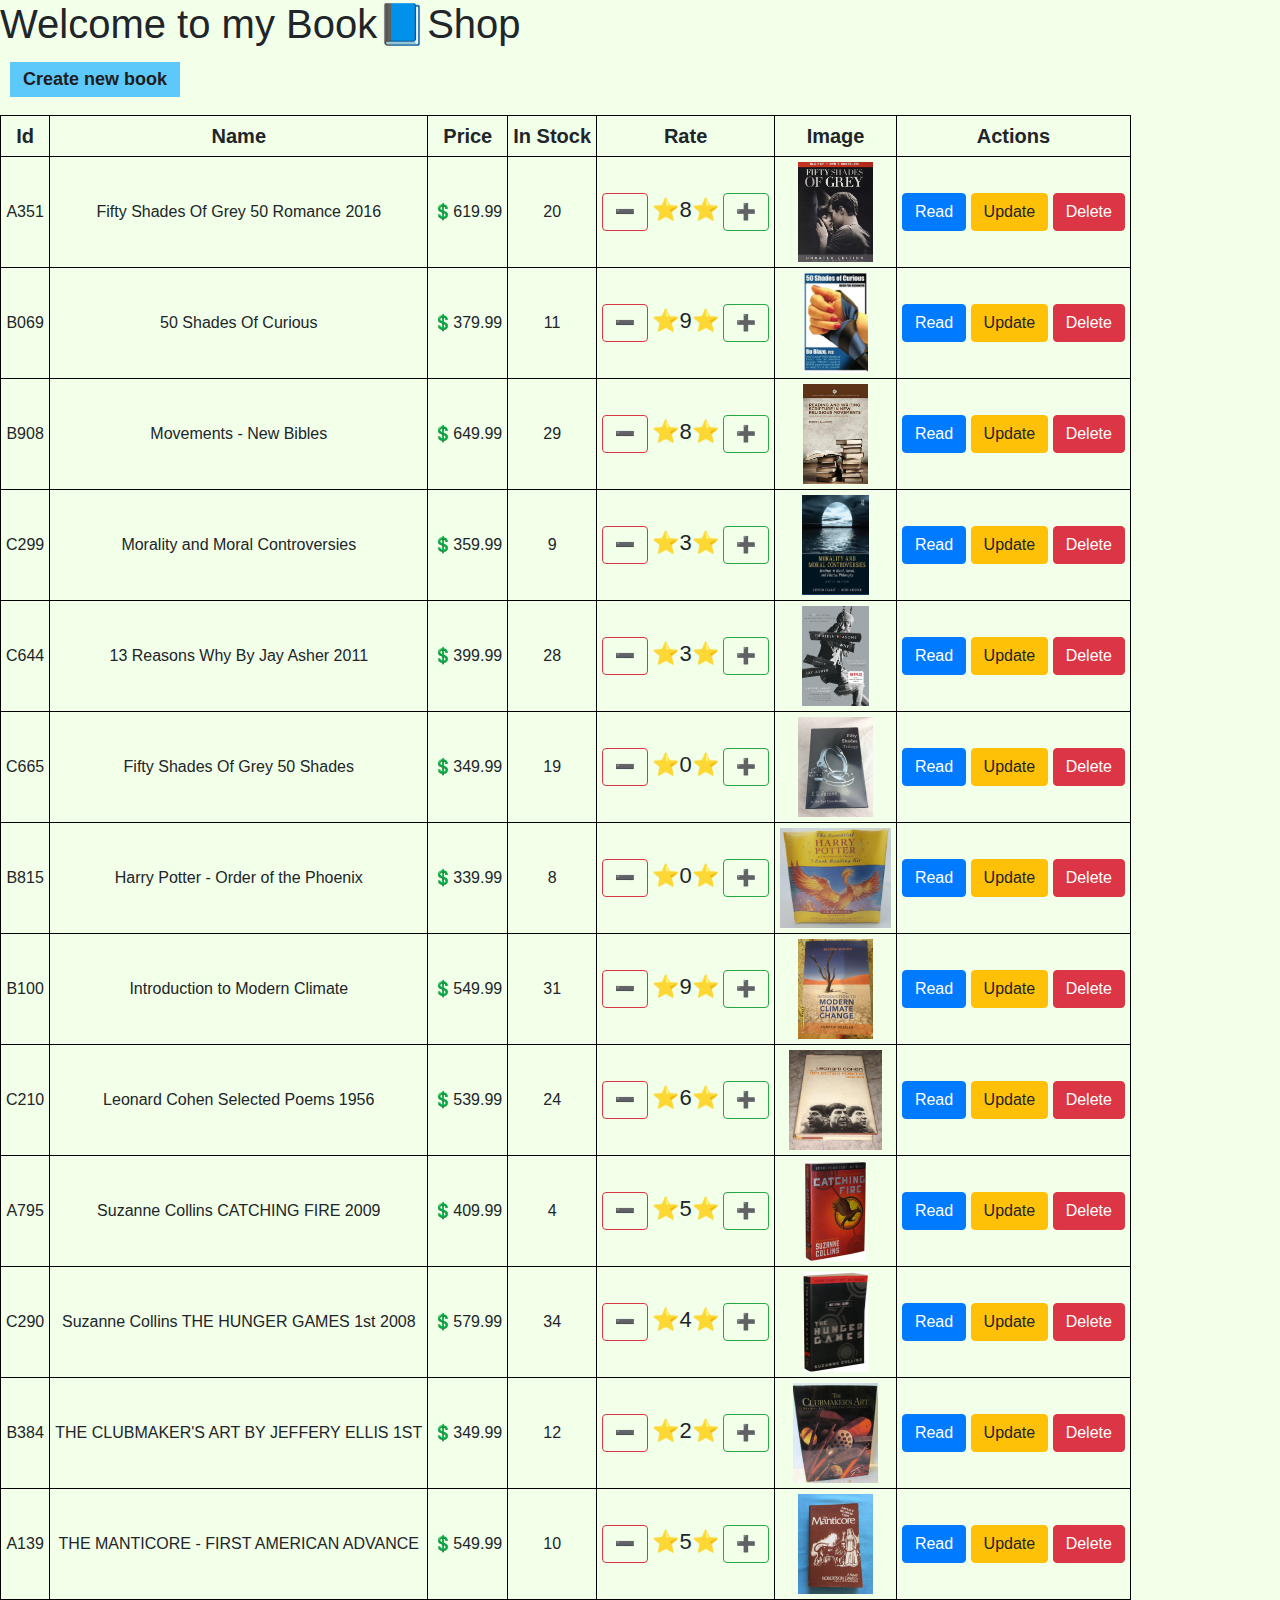
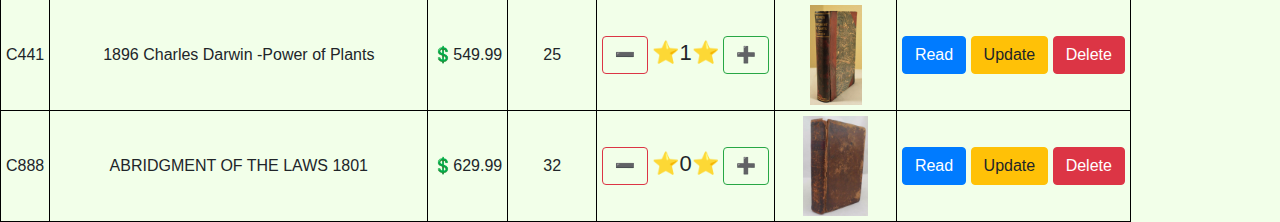
<file: projs/proj-book-shop/index.html>
<!doctype html>
<html lang="en">

<head>
    <meta charset="utf-8">
    <title>Book📘Shop</title>
    <link rel="stylesheet" href="lib/bootstrap/bootstrap.css" />
    <link rel="stylesheet" href="css/style.css" />
    <link rel="icon" href="img/icon.png" />
</head>

<body onload="init()">

    <h1>Welcome to my Book📘Shop</h1>

    <button class="btn-create-book" onclick="openNewBookWindow()">Create new book</button>

    <form class="form-new-book hide">
        <div class="form-group">
            <label>Book name:</label>
            <input type="text" class="form-control name-input" placeholder="Name 🆕">
        </div>
        <div class="form-group">
            <label>Book price:</label>
            <input type="text" class="form-control price-input" placeholder="Price 💰">
        </div>
        <label>Book picture:</label>
        <div class="custom-file">
            <input type="file" class="custom-file-input">
            <label class="custom-file-label">Choose picture 🗃</label>
        </div>
        <button class="btn btn-success btn-submit" onclick="readAndAddNewBook()" type='button'>Submit new book</button>
    </form>

    <form class="form-update-price hide">
        <div class="update-price">
            <label class="label-update">Update book price:</label>
            <input type="text" class="form-control price-input-update" placeholder="New price 💰">
            <button class="btn btn-dark btn-close" onclick="closeUpdateWindow()" type='button'>❌</button>
            <button class="btn btn-warning btn-update" onclick="readAndUpdateBook()" type='button'>Update</button>
        </div>
    </form>

    <div class="jumbotron hide">
        <h2 class="display-5"></h2>
        <h3 class="display-5 h3-read1"></h3>
        <h3 class="display-5 h3-read2"></h3>
        <h3 class="display-5 h3-read3"></h3>
        <p class="p-read1"></p>
        <p class="lead">
            <a class="btn btn-outline-dark btn-sm" href="#" onclick="closeReadWindow()" role="button">❌ Close ❌</a>
        </p>
    </div>

    <section class="books-container">
        <table class="book-list">
            <thead class="book-list-head">
                <tr>
                    <th>Id</th>
                    <th data-th="name" onclick="sortBy(this)">Name</th>
                    <th data-th="price" onclick="sortBy(this)">Price</th>
                    <th data-th="inStock" onclick="sortBy(this)">In Stock</th>
                    <th data-th="rate" onclick="sortBy(this)">Rate</th>
                    <th>Image</th>
                    <th colspan="3">Actions</th>
                </tr>
            </thead>
            <tbody class="book-list-body"></tbody>
        </table>
    </section>





    <script src="lib/jquery/jquery.js"></script>
    <script src="js/util-service.js"></script>
    <script src="js/book-service.js"></script>
    <script src="js/book-main.js"></script>
    <script src="lib/bootstrap/bootstrap.js"></script>

</body>

</html>
</file>
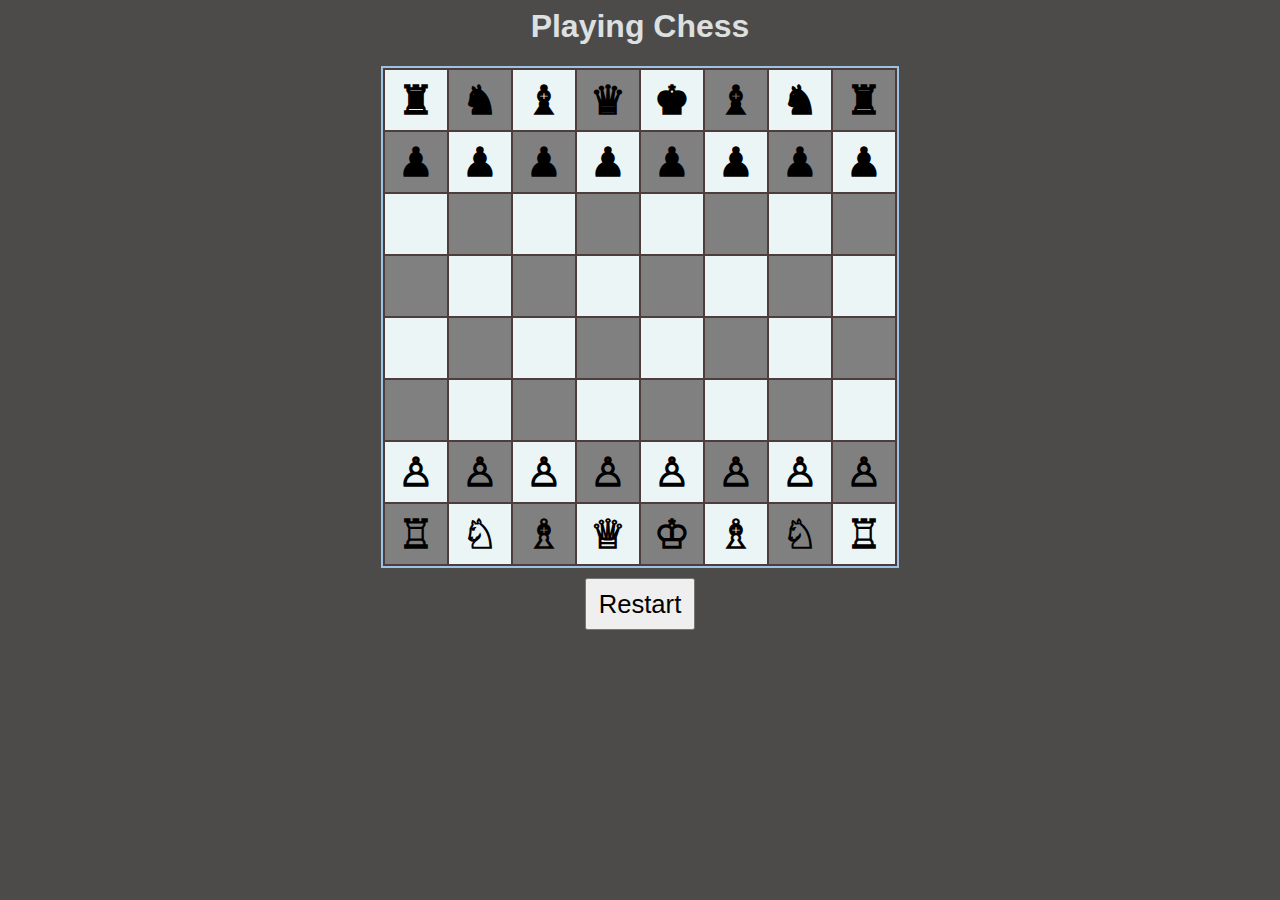
<file: projs/proj-chess/index.html>
<html>

<head>
    <title>Playing Chess</title>
    <meta charset="utf-8" />
    <link rel="stylesheet" href="css/main.css">
</head>

<body onload="restartGame()">

    <h1>Playing Chess</h1>

    <table class="center">
        <tbody class="game-board"></tbody>
    </table>

    <button onclick="restartGame()">Restart</button>

    <script src="js/main.js"></script>
</body>


</html>
</file>
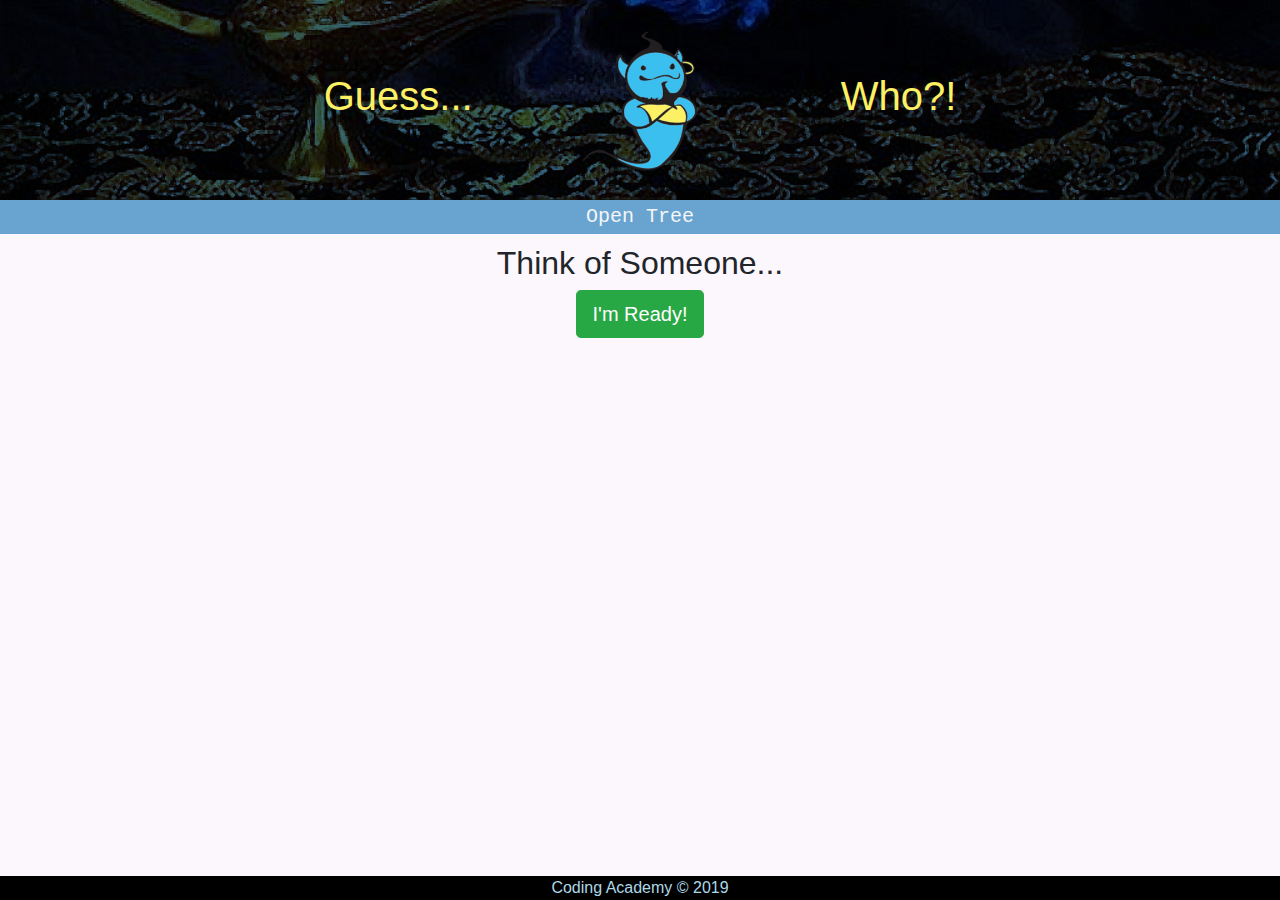
<file: projs/proj-guess-who/index.html>
<!doctype html>
<html lang="en">

<head>
    <meta charset="utf-8">
    <title>🧞‍Guess Who</title>
    <link rel="stylesheet" href="lib/bootstrap/bootstrap.css" />
    <link rel="stylesheet" href="css/app.css" />
    <link rel="icon" href="img/layout/logo.png" />

</head>

<body>
    <header class="box">
        <h1>Guess...</h1>
        <img src="img/layout/logo.png" />
        <h4 class="wrong-fill"></h4>
        <h1>&nbsp;&nbsp;&nbsp;&nbsp;Who?!</h1>
    </header>
    <button onclick="openTree()" class="tree-btn">Open Tree</button>

    <main>
        <section class="game-start">
            <h2>Think of Someone...</h2>
            <button onclick="onStartGuessing()" class="btn btn-lg btn-success">I'm Ready!</button>
        </section>

        <section class="quest" style="display: none">
            <h2></h2>
            <button onclick="onUserResponse('yes')" class="btn btn-info">Yes</button>
            <button onclick="onUserResponse('no')" class="btn btn-danger">No</button>
        </section>

        <section class="play-again" style="display: none">
            <h4>🧞‍♂️ Now i'm feel like a real Genie 🧞‍♀️</h4>
            <button onclick="playAgain()" class="btn btn-lg btn-warning">Play Again!</button>
        </section>

        <section class="new-quest" style="display: none">
            <h2>OK, I gave up...</h2>
            <form class="form-horizontal">
                <div class="form-group">
                    <label for="newGuess" class="col-sm-12 control-label">You thought of: </label>
                    <div class="col-sm-12">
                        <input name="newGuess" type="txt" class="form-control" id="newGuess" placeholder="Your Guess" required>
                    </div>
                </div>
                <div class="form-group">
                    <label for="newQuest" class="col-sm-12 control-label">Question to differentiate</label>
                    <div class="col-sm-12">
                        <input name="newQuest" type="txt" class="form-control" id="newQuest" placeholder="The answer is YES for yours" required>
                    </div>
                </div>
                <div class="form-group">
                    <div class="col-sm-offset-2 col-sm-12">
                        <button class="make-smartr-btn" type="submit" onclick="onAddGuess();return false;">
              Make me Smarter!
            </button>

                    </div>
                </div>
            </form>
        </section>
    </main>

    <div class="tree hide">

    </div>

    <footer>
        Coding Academy &copy; 2019
    </footer>

    <script src="lib/jquery/jquery.js"></script>
    <script src="js/storage-service.js"></script>
    <script src="js/quest-service.js"></script>
    <script src="js/app.js"></script>
    <script src="lib/bootstrap/bootstrap.js"></script>

</body>

</html>
</file>
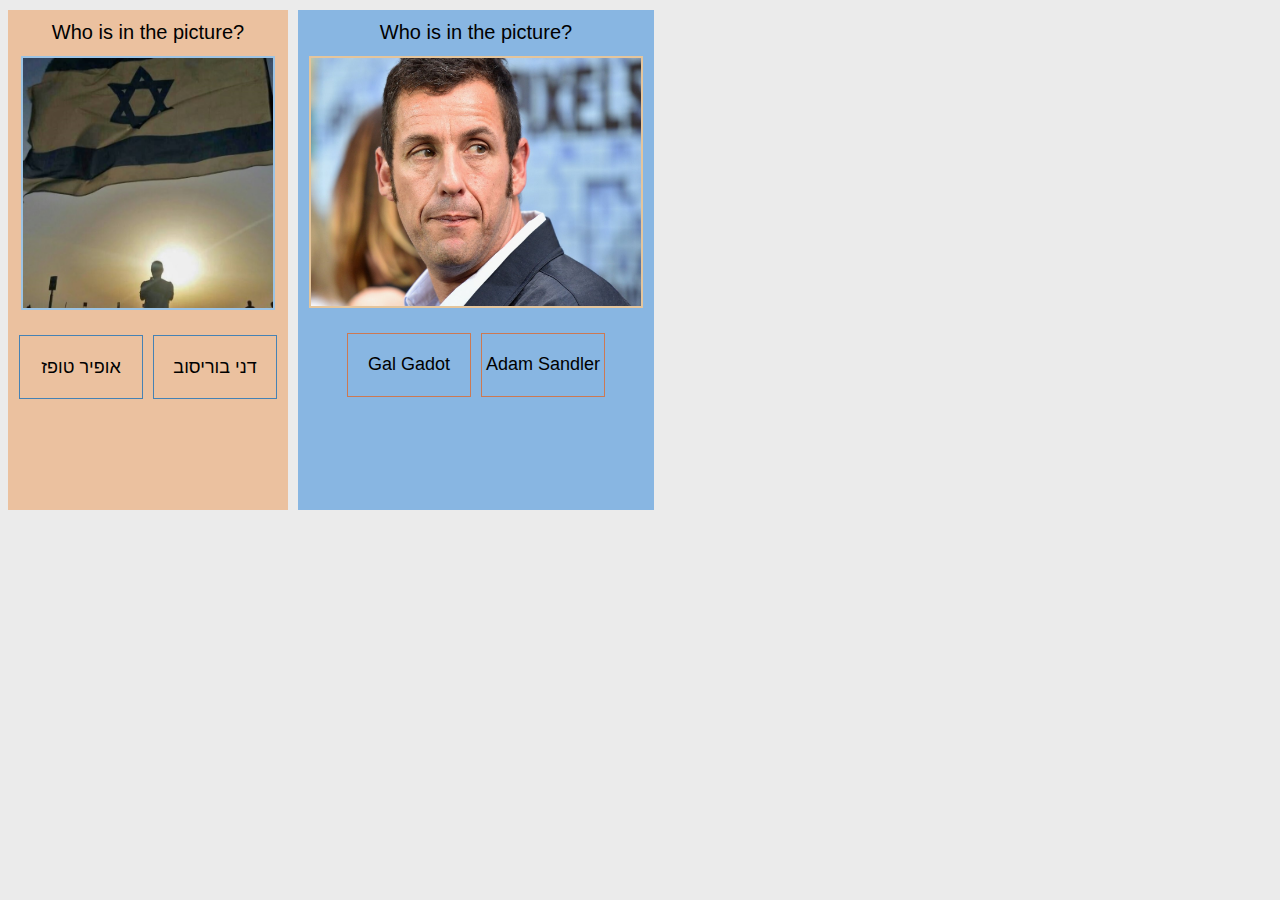
<file: projs/proj-in-picture/index.html>
<!DOCTYPE html>
<html>

<head>
    <meta charset="UTF-8">
    <link rel="stylesheet" href="css/style.css">
    <link rel="icon" href="img/logo.png" />
    <title>Actors Quiz</title>
</head>

<body onload="initGame();initGameActors()">
    <div class="divPro">
        <table>
            <tr class="ques">
                <td colspan="2">Who is in the picture?</td>
            </tr>
            <tr class="img">
            </tr>
        </table>
        <table>
            <tr class="opt">
            </tr>
        </table>
        <p id="winnerId" class="hide css">winner !!!</p>
        <p id="wrongId" class="hide css">wrong :(</p>
        <p id="rightId" class="hide css">right :)</p>
        <button id="playAgainId" class="" onclick="initGame()">Play Again</button>
    </div>
    <div class="divActors">
        <table>
            <tr class="ques">
                <td colspan="2">Who is in the picture?</td>
            </tr>
            <tr class="img2">
            </tr>
        </table>
        <table>
            <tr class="opt2">
            </tr>
        </table>
        <p id="winnerId2" class="hide css">winner !!!</p>
        <p id="wrongId2" class="hide css">wrong :(</p>
        <p id="rightId2" class="hide css">right :)</p>
        <button id="playAgainId2" class="" onclick="initGameActors()">Play Again</button>
    </div>

    <script src="js/main.js"></script>
</body>

</html>
</file>
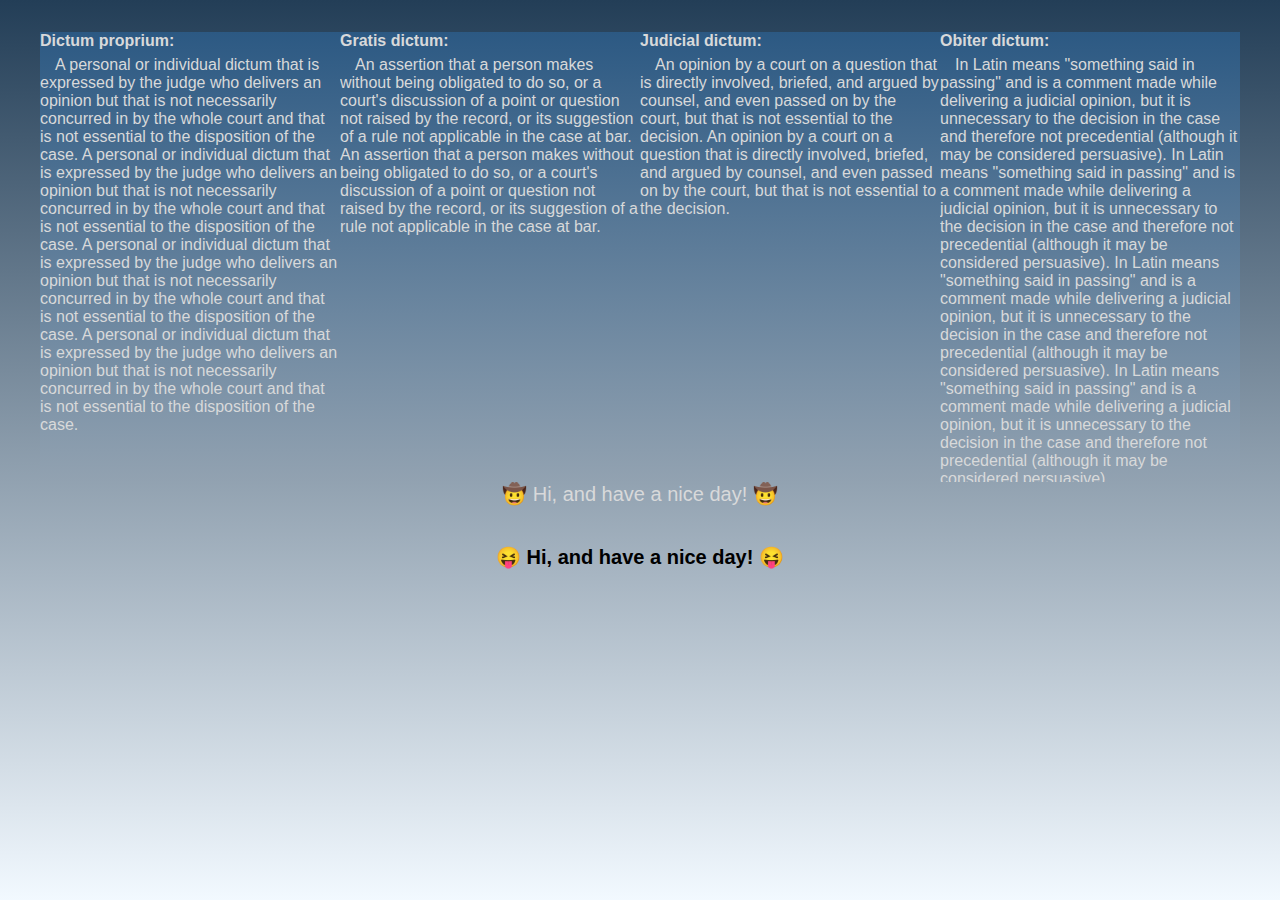
<file: projs/proj-layout/index.html>
<!DOCTYPE html>
<html lang="en">

<head>
    <meta charset="UTF-8">
    <meta name="viewport" content="width=device-width, initial-scale=1.0">
    <meta http-equiv="X-UA-Compatible" content="ie=edge">
    <title>Layout3</title>
    <link rel="stylesheet" href="css/style3.css" />
    <link rel="icon" href="img/logo.png" />
</head>

<body>

    <div class="row">
        <div class="column">
            <h4>dictum proprium:</h4>
            <p>A personal or individual dictum that is expressed by the judge who delivers an opinion but that is not necessarily concurred in by the whole court and that is not essential to the disposition of the case. A personal or individual dictum that
                is expressed by the judge who delivers an opinion but that is not necessarily concurred in by the whole court and that is not essential to the disposition of the case. A personal or individual dictum that is expressed by the judge who
                delivers an opinion but that is not necessarily concurred in by the whole court and that is not essential to the disposition of the case. A personal or individual dictum that is expressed by the judge who delivers an opinion but that is
                not necessarily concurred in by the whole court and that is not essential to the disposition of the case.</p>
        </div>
        <div class="column">
            <h4>gratis dictum:</h4>
            <p>An assertion that a person makes without being obligated to do so, or a court's discussion of a point or question not raised by the record, or its suggestion of a rule not applicable in the case at bar. An assertion that a person makes without
                being obligated to do so, or a court's discussion of a point or question not raised by the record, or its suggestion of a rule not applicable in the case at bar. </p>
        </div>
        <div class="column">
            <h4>judicial dictum:</h4>
            <p>An opinion by a court on a question that is directly involved, briefed, and argued by counsel, and even passed on by the court, but that is not essential to the decision. An opinion by a court on a question that is directly involved, briefed,
                and argued by counsel, and even passed on by the court, but that is not essential to the decision.</p>
        </div>
        <div class="column">
            <h4>obiter dictum:</h4>
            <p>In Latin means "something said in passing" and is a comment made while delivering a judicial opinion, but it is unnecessary to the decision in the case and therefore not precedential (although it may be considered persuasive). In Latin means
                "something said in passing" and is a comment made while delivering a judicial opinion, but it is unnecessary to the decision in the case and therefore not precedential (although it may be considered persuasive). In Latin means "something
                said in passing" and is a comment made while delivering a judicial opinion, but it is unnecessary to the decision in the case and therefore not precedential (although it may be considered persuasive). In Latin means "something said in
                passing" and is a comment made while delivering a judicial opinion, but it is unnecessary to the decision in the case and therefore not precedential (although it may be considered persuasive).</p>
        </div>
        <p class="newsPaper">🤠 Hi, and have a nice day! 🤠</p>
        <h5 class="newsPaper">😝 Hi, and have a nice day! 😝</h5>
    </div>

</body>

</html>
</file>
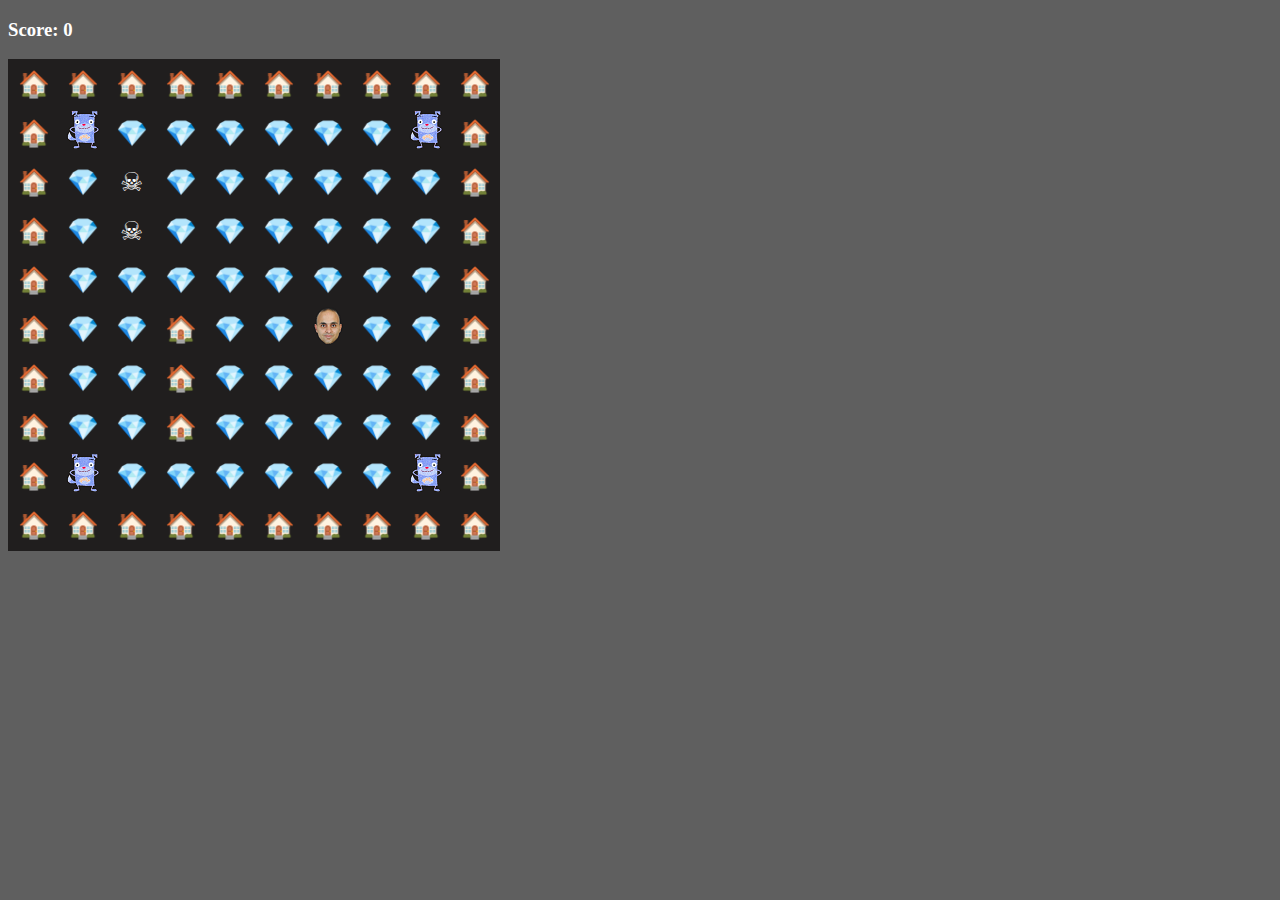
<file: projs/proj-pacman/index.html>
<!doctype html>
<html>
<head>
  <meta charset="utf-8">
  <title>Pacman</title>
  <link rel="stylesheet" href="css/app.css"/>
</head>
<body onload="init()" onkeydown="movePacman(event);handleKey(event)">
 <header>
     <h3>Score: <span>0</span> </h3> 
 </header> 
 <div class="board-container"></div>
 <p id="winnerId" class="hide">winner !!!</p>
 <p id="loseId" class="hide">you lose :(</p>
 <button id="playAgainId" class="hide" onclick="init()">Play Again (space)</button>

 <script src="js/util.js"></script> 
 <script src="js/pacman.js"></script>
 <script src="js/ghosts.js"></script>
 <script src="js/game.js"></script>
</body>
</html>
</file>
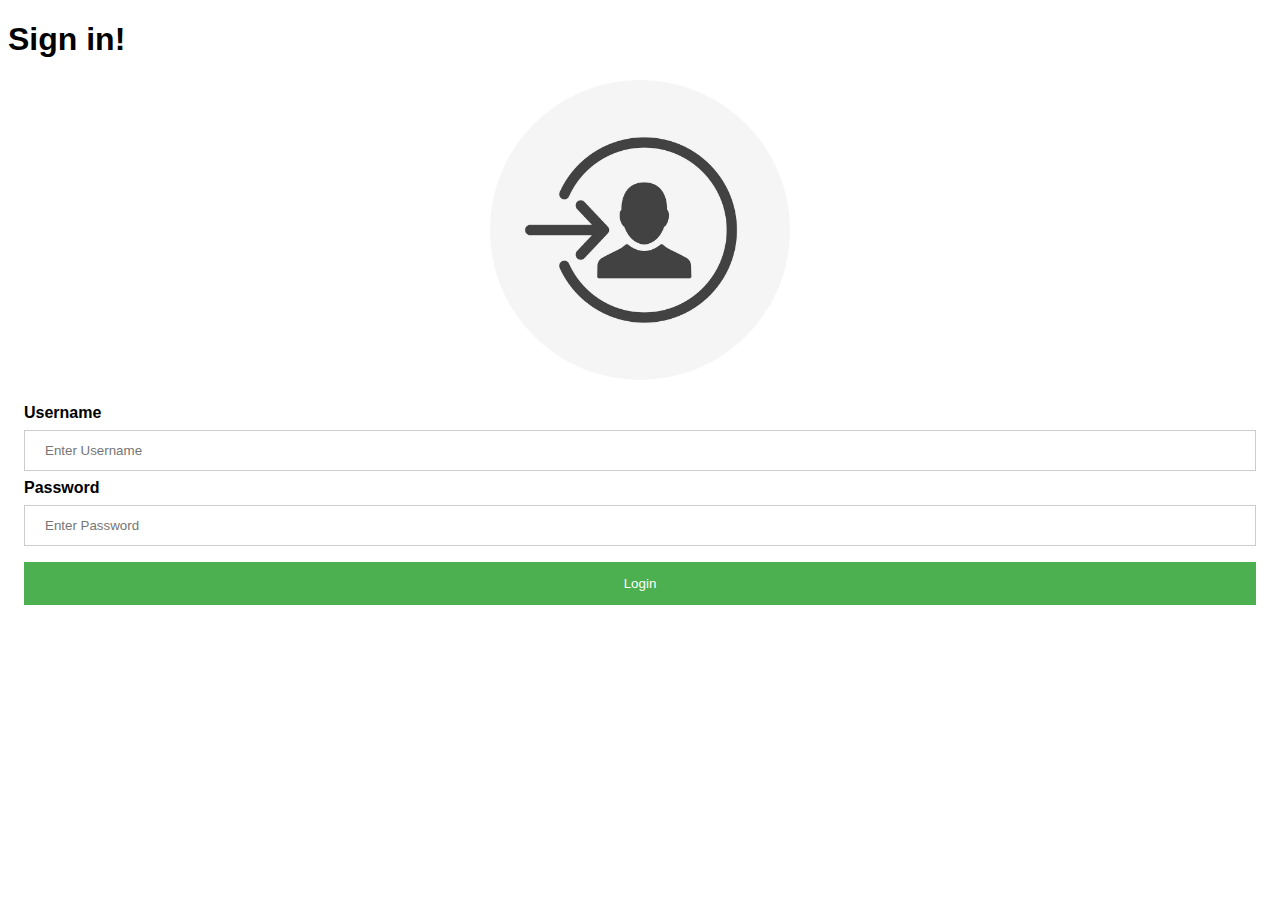
<file: projs/proj-safe-content/index.html>
<!DOCTYPE html>
<html lang="en">

<head>
    <meta charset="UTF-8">
    <meta name="viewport" content="width=device-width, initial-scale=1.0">
    <meta http-equiv="X-UA-Compatible" content="ie=edge">
    <title>MVC</title>
    <link rel="stylesheet" href="css/mvc.css">
    <link rel="icon" href="img/logo2.png" />

</head>

<body onload="init()">

    <div class="enter">
        <div class="login">
            <h1>Sign in!</h1>
            <div class="imgcontainer">
                <img src="img/login2.jpg" alt="Avatar" class="avatar">
            </div>

            <div class="container">
                <label for="uname"><b>Username</b></label>
                <input class="user-name" type="text" placeholder="Enter Username" name="uname" required>

                <label for="psw"><b>Password</b></label>
                <input class="password" type="password" placeholder="Enter Password" name="psw" required>

                <button class="login-btn" onclick="confirmLogin()" type="submit">Login</button>

            </div>
            <p class="invalid-content"></p>

        </div>

    </div>

    <div class="page hide">
        <h1 class="hello-user"></h1>
        <div class="div-secret">
            <img src="img/top-secret.jpg">
        </div>
        <button onclick="showPage()" type="button" class="change-user">Change</button>

        <div class="div-admin">
        </div>
    </div>

    <script src="js/storage-service.js"></script>
    <script src="js/user-service.js"></script>
    <script src="js/user-controller.js"></script>
</body>

</html>
</file>
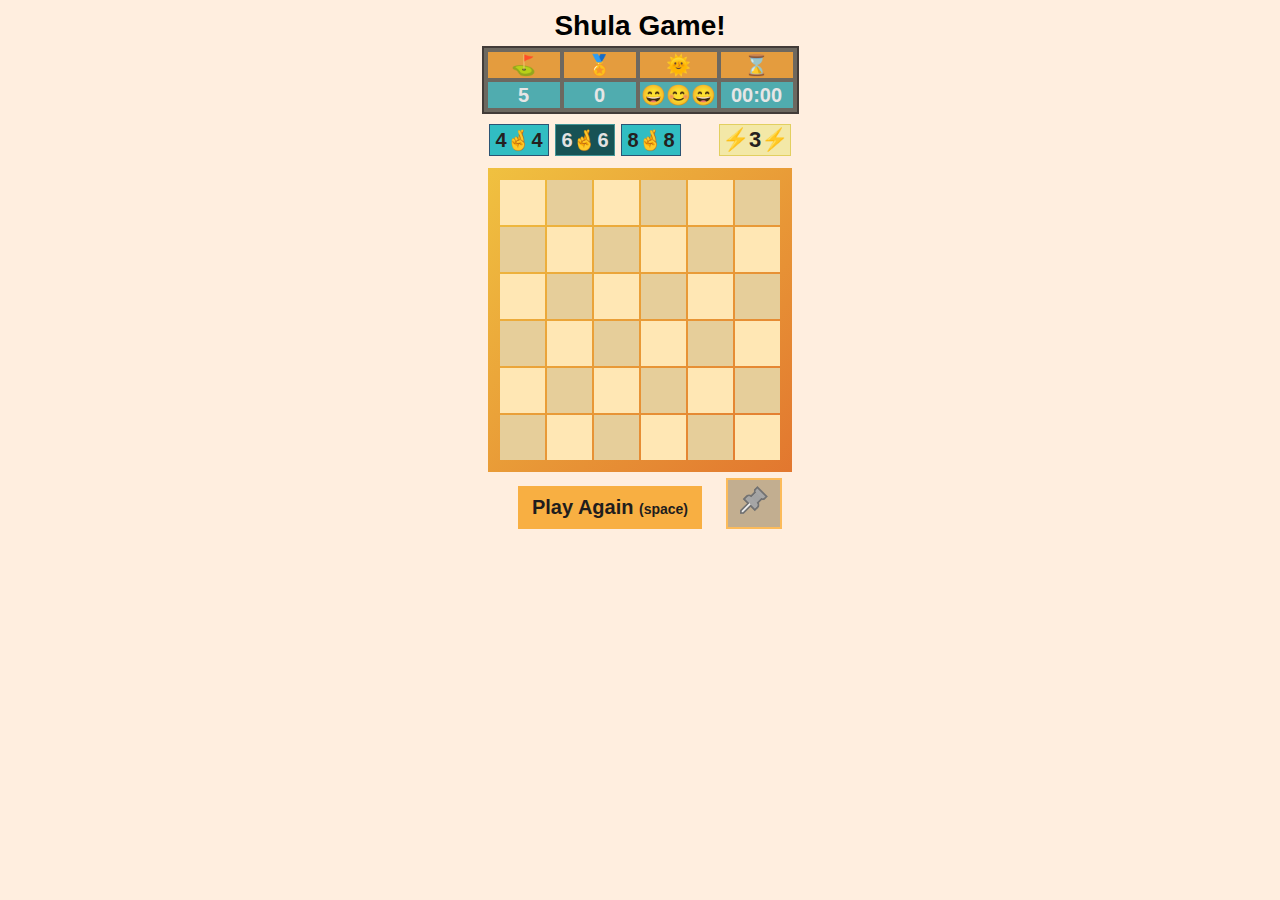
<file: projs/proj-shola-sptint-1/index.html>
<!DOCTYPE html>
<html lang="en">

<head>
    <meta charset="UTF-8">
    <meta name="viewport" content="width=device-width, initial-scale=1.0">
    <meta http-equiv="X-UA-Compatible" content="ie=edge">
    <title>Shula Game!</title>
    <link rel="stylesheet" href="css/style.css" />
    <link rel="icon" href="img/logo2.png" />
</head>

<body onload="initGame()" onkeydown="handleKey(event)">

    <div class="sholaDivGame">
        <h1>Shula Game!</h1>

        <table class="detailsBar">
            <tr class="line1">
                <td>⛳</td>
                <td>🏅</td>
                <td colspan="2">🌞</td>
                <td>⌛</td>
            </tr>
            <tr class="line2">
                <td class="flags"></td>
                <td class="score"></td>
                <td colspan="2" class="smile" onmousedown="smileChange()" onmouseup="initGame()">
                </td>
                <td class="stopWatch"></td>
            </tr>
        </table>

        <table class="levels">
            <tr>
                <td class="level" onclick="selectLevel(this,4,2)">4🤞4</td>
                <td class="level" onclick="selectLevel(this,6,5)">6🤞6</td>
                <td class="level" onclick="selectLevel(this,8,15)">8🤞8</td>
                <td>&nbsp;&nbsp;&nbsp;&nbsp;&nbsp;&nbsp;</td>
                <td class="hints" onclick="hintActive(this)"></td>
            </tr>
        </table>

        <table class="gameBoard" oncontextmenu="return false">
        </table>

        <p class="winner hide">🤑 winner !!! 🤑</p>
        <p class="loser hide">🤯 Hoo no 🤯</p>
        <p class="best4 hide"></p>
        <p class="best6 hide"></p>
        <p class="best8 hide"></p>

        <div class="fotter">
            <button class="playAgainClass" onclick="initGame()">
            Play Again <span style="font-size:14px">(space)</span> </button>
            <button class="flagButton" onclick="MarkOnOff(this)"></button>
        </div>

    </div>

    <script src="js/main.js"></script>
    <script src="js/util.js"></script>
</body>

</html>
</file>
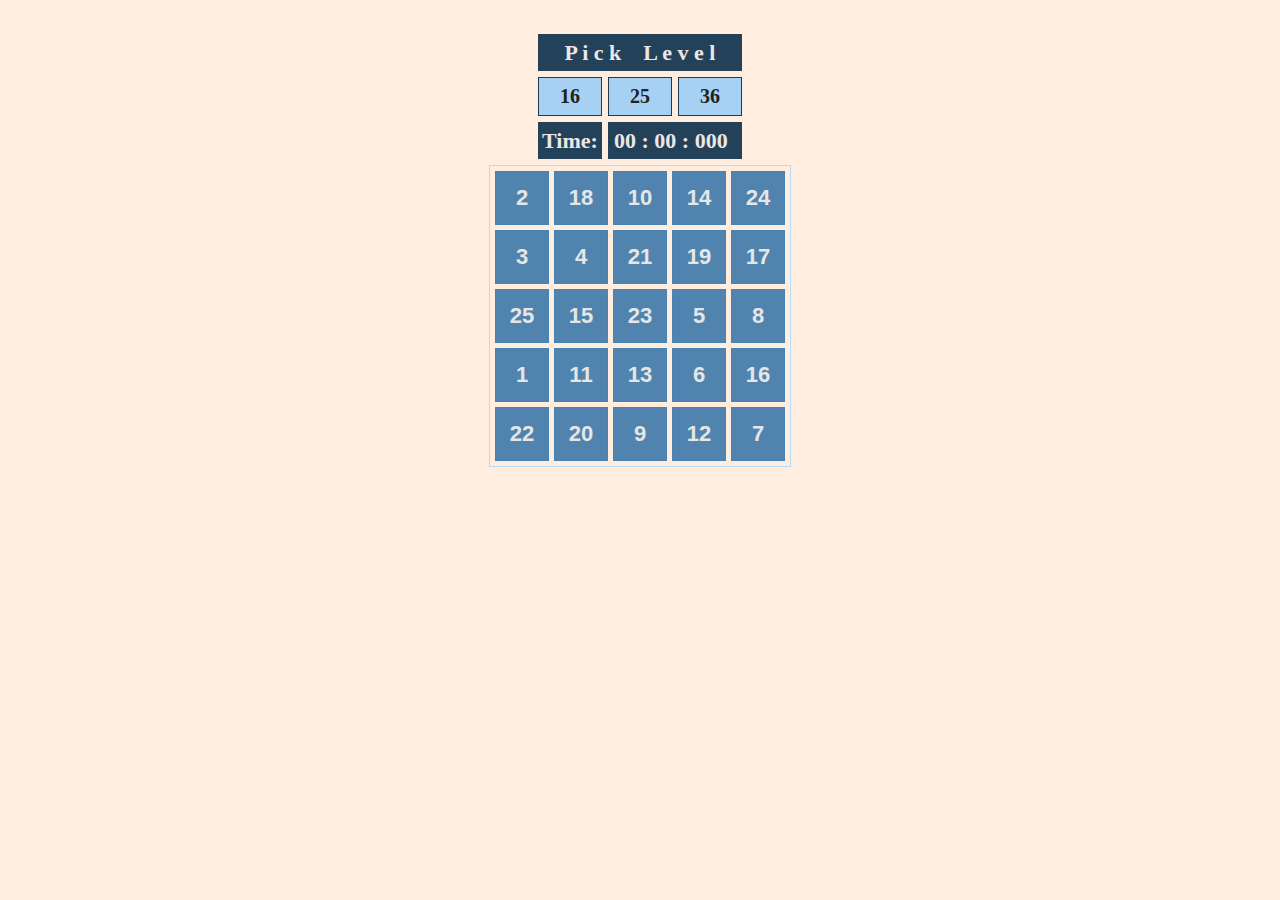
<file: projs/proj-touch-nums/index.html>
<!DOCTYPE html>
<html lang="en">

<head>
    <meta charset="UTF-8">
    <meta name="viewport" content="width=device-width, initial-scale=1.0">
    <meta http-equiv="X-UA-Compatible" content="ie=edge">
    <link rel="stylesheet" href="css/style.css">
    <link rel="icon" href="img/icon.png" />
    <title>Touch Numbers</title>
</head>

<body onload="initGame()">
    <div>
        <br>
        <table class="levelBar">
            <tr>
                <td colspan="3"> P i c k &nbsp;&nbsp; L e v e l </td>
            </tr>
            <tr class="levels">
                <td onclick="selectLevel(this,16)">16</td>
                <td onclick="selectLevel(this,25)">25</td>
                <td onclick="selectLevel(this,36)">36</td>
            </tr>
            <tr>
                <td colspan="1">Time:</td>
                <td colspan="2" class="stopWatch">00 : 00 : 000</td>
            </tr>
        </table>
        <table class="tableGame"></table>
        <table class="finishGame hide"></table>
    </div>
    <script src="js/main.js"></script>

</body>

</html>
</file>
<file: projs/proj-book-shop/css/style.css>
body {
    background-color: rgb(242, 255, 233);
}

.form-new-book,
.form-update-price {
    margin: 6px;
    padding: 6px;
    border: 1.5px solid #67ad90;
    max-width: 50vw;
}

.form-update-price {
    background-color: rgb(231, 255, 214);
    position: fixed;
}

.jumbotron {
    background-color: rgba(231, 255, 214, 0.74);
    position: fixed;
    margin: 0;
    padding: 4px;
    max-width: 33.333333vw;
}

.custom-file-input {
    cursor: pointer;
}

.btn-submit,
.btn-close {
    margin-top: 12px;
}

.btn-update {
    margin-top: 12px;
    margin-left: 30px;
}

.books-container {
    margin-top: 12px;
}

.book-list td,
th {
    border: 1px solid black;
    text-align: center;
    padding: 5px;
    font-size: 16px;
}

.book-list th {
    font-size: 20px;
}

.book-list th:nth-child(2),
.book-list th:nth-child(3),
.book-list th:nth-child(4),
.book-list th:nth-child(5) {
    cursor: pointer;
}

.book-list th:nth-child(2):hover,
.book-list th:nth-child(3):hover,
.book-list th:nth-child(4):hover,
.book-list th:nth-child(5):hover {
    background-color: rgb(199, 255, 159);
}

.btn-create-book {
    width: 170px;
    background-color: #5dc8fa;
    border: 2px solid #5dc8fa;
    color: rgb(31, 29, 29);
    font-weight: bold;
    cursor: pointer;
    font-family: Arial;
    font-size: 18px;
    display: inline-block;
    padding: 2px 2px;
    margin: 6px 10px;
}

.btn-create-book:hover {
    background-color: #274e61;
    border: 2px solid #274e61;
    color: rgb(248, 244, 244);
}

.hide {
    display: none;
}
</file>
<file: projs/proj-chess/css/main.css>
body {
    background-color: rgb(77, 74, 74);
    text-align: center;
}

h1 {
    font-family: 'Arial';
    color: rgb(221, 224, 224);
}

.black {
    background-color: gray
}

.white {
    background-color: rgb(236, 245, 245);
}

.selected {
    outline: 4px solid orange;
}

.mark {
    background-color: rgba(221, 186, 149, 0.822);
    background: radial-gradient(rgba(125, 128, 127, 0.966) 17%, #51aa60 0, rgba(247, 158, 158, 0.795) 0, rgba(228, 175, 95, 0.767) 0);
    cursor: pointer;
}

.center {
    background-color: rgb(77, 61, 61);
    margin-left: auto;
    margin-right: auto;
    border: 2.2px solid rgb(156, 195, 228);
    margin-bottom: 10px;
    border-spacing: 2px;
    cursor: pointer;
}

.game-board td {
    width: 60px;
    height: 60px;
    text-align: center;
    font-size: 2.5em;
    font-weight: bold;
}

button {
    width: 110px;
    height: 52px;
    font-size: 1.6em;
}
</file>
<file: projs/proj-guess-who/css/app.css>
body {
    display: flex;
    min-height: 100vh;
    flex-direction: column;
    background-color: rgb(251, 247, 253);
}

header {
    display: flex;
    align-items: center;
    justify-content: space-evenly;
    background-color: rgb(54, 106, 148);
    background-image: url("../img/genie\ lamp.jpg");
    background-size: cover;
    background-position: bottom;
    background-blend-mode: multiply;
    flex-wrap: wrap;
    text-align: center;
    color: #fcf064;
    font-size: 3em;
    padding: 8px 0;
    height: 200px;
}

header img {
    height: 3em;
    animation: MoveUpDown 5s linear infinite;
    position: absolute;
}

@keyframes MoveUpDown {
    0%,
    100% {
        top: 0;
    }
    50% {
        top: 56px;
    }
}

.wrong-fill {
    margin-top: 8px;
    color: #fc7878;
    position: absolute;
    animation: MoveUpDown 5s linear infinite;
    left: 57vw;
    font-size: 24px;
    -webkit-text-stroke: 1px black;
}

main {
    margin-top: 10px;
    flex: 1;
    display: flex;
    flex-direction: column;
    align-items: center;
    justify-content: flex-start;
    text-align: center;
}

.new-quest {
    width: 50vw;
}

.make-smartr-btn {
    background-color: rgb(52, 95, 128);
    color: #f5f5f5;
    cursor: pointer;
    border: none;
    padding: 6px 8px;
    font-weight: bold;
}

.make-smartr-btn:hover {
    background-color: rgb(30, 64, 90);
}

.tree-btn {
    background-color: rgb(105, 164, 209);
    color: #f5f5f5;
    cursor: pointer;
    border: none;
    font-family: 'Courier New', Courier, monospace;
    font-size: 20px;
    padding: 2px 2px;
}

.tree-btn:hover {
    font-weight: bold;
    background-color: rgb(79, 150, 204);
    font-size: 23px;
    padding: 0;
}

footer {
    background-color: black;
    text-align: center;
    color: lightblue;
    position: absolute;
    bottom: 0;
    width: 100vw;
}

.tree {
    margin-top: 6px;
    margin-left: 14px;
    font-weight: bold;
    background: #ffd5d5;
}

.tree ul li {
    background: #ffe5e5;
    list-style: none;
}

.tree ul li::before {
    content: "֎ ";
    color: rgb(69, 175, 236);
}

.hide {
    display: none;
}
</file>
<file: projs/proj-in-picture/css/style.css>
body {
    background-color: rgb(235, 235, 235);
}

.divPro {
    width: 280px;
    height: 500px;
    background-color: rgb(235, 193, 159);
    /* margin-top: 10px; */
    /* display: table-cell; */
    float: left;
}

.divActors {
    width: 356px;
    height: 500px;
    background-color: rgb(136, 182, 226);
    margin-top: 10px;
    /* display: table-cell; */
    margin-left: 290px;
}

table {
    margin-left: auto;
    margin-right: auto;
    text-align: center;
    border-spacing: 10px;
}

table .img td img {
    max-height: 250px;
    max-width: 440px;
    border: 2.2px solid rgb(156, 195, 228);
}

table .img2 td img {
    max-height: 250px;
    max-width: 330px;
    border: 2.2px solid rgb(228, 197, 156);
}

table .ques td {
    width: 60px;
    height: 20px;
    font-size: 20px;
    font-family: Impact, 'Arial Narrow Bold', sans-serif;
}

table .opt td {
    width: 120px;
    height: 60px;
    cursor: pointer;
    color: rgb(0, 0, 0);
    border: 1.5px solid steelblue;
    font-family: arial;
    font-size: 18px;
}

table .opt td:hover {
    color: rgb(255, 255, 255);
}

table .opt2 td {
    width: 120px;
    height: 60px;
    cursor: pointer;
    color: rgb(0, 0, 0);
    border: 1.5px solid rgb(204, 121, 83);
    font-family: arial;
    font-size: 18px;
}

table .opt2 td:hover {
    color: rgb(255, 255, 255);
}

.wrongStyle {
    background-color: rgb(167, 84, 84);
    color: aliceblue;
}

.rightStyle {
    background-color: rgb(40, 105, 75);
    color: aliceblue;
}

.hide {
    display: none;
}

.css {
    text-align: center;
    font-family: Impact, 'Arial Narrow Bold', sans-serif;
}

button {
    background-color: rgb(223, 175, 112);
    border: 2px solid rgb(223, 175, 112);
    color: black;
    font-weight: bold;
    cursor: pointer;
    font-family: Arial;
    font-size: 18px;
    display: block;
    padding: 10px 20px;
    margin: 0 auto;
}

button:hover {
    background-color: #22363a;
    border: 2px solid #22363a;
    color: rgb(255, 255, 255);
}

p {
    margin-top: 4px;
    margin-bottom: 4px;
}
</file>
<file: projs/proj-layout/css/style3.css>
* {
    box-sizing: border-box;
    font-family: 'Segoe UI', Tahoma, Geneva, Verdana, sans-serif
}

body {
    margin: 0;
}

h4,
p {
    margin: 0;
    padding-bottom: 6px;
    color: rgb(216, 217, 218);
}

.row {
    background-image: linear-gradient(to bottom, #233e57, #f2f9ff);
    height: 100vh;
    padding: 32px 40px;
    content: "";
    display: table;
    clear: both;
}

.column {
    float: left;
    width: 25%;
    padding-bottom: 6px;
    height: 50vh;
    overflow: hidden;
}

.column h4:first-letter {
    text-transform: uppercase;
}

.column p {
    text-indent: 15px;
}

.column:hover {
    overflow: visible;
}

.column:nth-child(1) {
    background-image: linear-gradient(to bottom, #2c5983, rgb(146, 162, 177));
    animation-name: slideUp;
    animation-duration: 2.5s;
}

.column:nth-child(2) {
    background-image: linear-gradient(to bottom, #2c5983, rgb(146, 162, 177));
    animation-name: slideUp;
    animation-duration: 2.5s;
}

.column:nth-child(3) {
    background-image: linear-gradient(to bottom, #2c5983, rgb(146, 162, 177));
    animation-name: slideUp2;
    animation-duration: 2.5s;
}

.column:nth-child(4) {
    background-image: linear-gradient(to bottom, #2c5983, rgb(146, 162, 177));
    animation-name: slideUp2;
    animation-duration: 2.5s;
}

@keyframes slideUp {
    0% {
        margin-bottom: 100%;
        height: 0;
    }
    100% {
        margin-bottom: 0%;
        transform: rotate3d(5, 5, 5, 360deg);
        height: 50vh;
    }
}

@keyframes slideUp2 {
    0% {
        margin-bottom: 100%;
        height: 0;
    }
    100% {
        margin-bottom: 0%;
        height: 50vh;
    }
}

.newsPaper {
    text-align: center;
    top: 500px;
    font-size: 20px;
}
</file>
<file: projs/proj-pacman/css/app.css>
body {
  background-color: rgb(95, 95, 95);
  color: white;
}

.cell {
  width: 45px;
  height: 45px;
  text-align: center;
  font-size: 1.6em;
}

.formLine {
  margin: 10px;
  padding: 10px;  
  background-color: cornflowerblue;
}

.board-container table {
  background-color: rgb(32, 30, 30);

}

.hide {
  display:none;
}

button {
  background-color: rgb(223, 175, 112);
  border: 2px solid rgb(223, 175, 112);
  color: black;
  font-weight: bold;
  cursor: pointer;
  font-family: Arial;
  font-size: 18px;
  display: block;
  padding: 10px 20px;
  margin-left: 106px;
}

button:hover {
  background-color: #22363a;
  border: 2px solid #22363a;
  color: rgb(255, 255, 255);
}

p{
  background-color: rgb(136, 135, 180);
  border: 2px solid rgb(136, 135, 180);
  color: black;
  font-weight: bold;
  font-family: Arial;
  font-size: 18px;
  width: 120px;
  max-width: 135px;
  text-align: center;
  display: block;
  padding: 4px 10px;
  margin-left: 135px;
}
</file>
<file: projs/proj-safe-content/css/mvc.css>
.hide {
    display: none;
}

body {
    font-family: Arial, Helvetica, sans-serif;
}

form {
    border: 3px solid #f1f1f1;
}

input[type=text],
input[type=password] {
    width: 100%;
    padding: 12px 20px;
    margin: 8px 0;
    display: inline-block;
    border: 1px solid #ccc;
    box-sizing: border-box;
}

.login-btn {
    background-color: #4CAF50;
    color: white;
    padding: 14px 20px;
    margin: 8px 0;
    border: none;
    cursor: pointer;
    width: 100%;
}

.login-btn:hover {
    opacity: 0.8;
}

.cancelbtn {
    width: auto;
    color: white;
    padding: 10px 18px;
    background-color: #f44336;
    margin: 8px 0;
    border: none;
    cursor: pointer;
}

.imgcontainer {
    text-align: center;
    margin: 4px 0 4px 0;
}

img.avatar {
    width: 50%;
    max-width: 300px;
    border-radius: 50%;
}

.container {
    padding: 16px;
}

span.psw {
    float: right;
    padding-top: 16px;
}


/* Change styles for span and cancel button on extra small screens */

@media screen and (max-width: 300px) {
    span.psw {
        display: block;
        float: none;
    }
    .cancelbtn {
        width: 100%;
    }
}

.change-user {
    width: auto;
    color: white;
    padding: 10px 18px;
    margin: 6px;
    background-color: #f48b36;
    border: none;
    cursor: pointer;
    font-size: 20px;
    float: right;
}

.change-user:hover {
    opacity: 0.8;
}

.admin-btn {
    background-color: #2e2e2e;
    color: rgb(252, 241, 241);
    font-weight: bold;
    padding: 8px 12px;
    font-size: 20px;
    cursor: pointer;
    border: none;
    margin: 6px;
    display: block;
    float: left;
}

.admin-btn:hover {
    opacity: 0.8;
}

.div-secret {
    width: 100%;
    text-align: center;
}

.div-secret img {
    border-radius: 2px;
}
</file>
<file: projs/proj-shola-sptint-1/css/style.css>
body {
    background-color: rgb(255, 238, 223);
}

.sholaDivGame {
    width: 350px;
    height: 500px;
    margin: 0 auto;
    background-color: rgb(255, 238, 223);
    margin-top: 10px;
}

h1 {
    text-align: center;
    font-family: arial;
    margin: 0;
    font-size: 28px;
}

.detailsBar {
    border: 2.2px solid rgb(66, 59, 56);
    background-color: rgba(48, 48, 43, 0.705);
    margin: 4px auto;
    text-align: center;
    border-spacing: 4px;
}

.line1 td {
    width: 70px;
    background-color: rgb(228, 156, 62);
    font-family: arial;
    font-size: 20px;
}

.line2 {
    color: rgb(230, 230, 230);
    background-color: #50acaf;
    font-family: arial;
    font-size: 20px;
    font-weight: bold;
}

.smile {
    cursor: pointer;
}

.smile:hover {
    background-color: rgb(186, 230, 236);
}

.levels {
    margin: 0 auto;
    text-align: center;
    border-spacing: 6px;
}

.level {
    background-color: #31bdc2;
    color: rgb(36, 32, 32);
    cursor: pointer;
    border: 1.5px solid rgb(43, 83, 116);
    font-weight: bold;
    font-family: arial;
    font-size: 20px;
    width: 50px;
    padding: 2px 4px;
}

.level:nth-child(2) {
    background-color: #175255;
    border: 1.5px solid #439497;
    color: rgb(226, 226, 226);
}

.level:hover {
    background-color: #175255;
    border: 1.5px solid #439497;
    color: rgb(211, 206, 206);
}

.hints {
    background-color: rgb(243, 232, 167);
    border: 1.5px solid rgb(226, 207, 96);
    color: rgb(36, 32, 32);
    cursor: pointer;
    font-weight: bold;
    font-family: arial;
    width: 70px;
    font-size: 22px;
    padding: 2px 0px;
}

.hints:hover {
    background-color: rgb(243, 233, 86);
}

.gameBoard {
    background-image: linear-gradient(to bottom right, #f0c140, #e2772f);
    margin: 6px auto;
    text-align: center;
    padding: 10px;
}

.bodyBoard tr td {
    width: 43px;
    height: 43px;
    cursor: pointer;
    color: rgb(247, 247, 247);
    background-color: #ffe7b4;
    font-family: arial;
    font-size: 20px;
    font-weight: bold;
}

.tdHover:hover {
    transition: 0.2s;
    background-color: #ffc13c;
}

p {
    text-align: center;
    font-size: 16px;
    font-weight: bold;
    font-family: Courier;
    margin: 0;
}

.winner {
    text-align: center;
    font-size: 22px;
    font-weight: bold;
    margin: 0;
    font-family: Courier;
}

.loser {
    text-align: center;
    font-size: 22px;
    font-weight: bold;
    font-family: Courier;
    margin: 0;
}

.fotter {
    margin: 0 auto;
    text-align: center;
}

.playAgainClass {
    background-color: #f8af42;
    border: 2px solid #f8af42;
    color: rgb(31, 29, 29);
    font-weight: bold;
    cursor: pointer;
    font-family: Arial;
    font-size: 20px;
    display: inline-block;
    padding: 8px 12px;
    margin: 6px 20px;
}

.playAgainClass:hover {
    background-color: #22363a;
    border: 2px solid #22363a;
    color: rgb(255, 255, 255);
}

.flagButton {
    background-color: #fcbb5a;
    border: 2px solid #fcbb5a;
    font-weight: bold;
    display: block;
    cursor: pointer;
    font-family: Arial;
    font-size: 34px;
    width: 56px;
    height: 51px;
    padding-bottom: 4px;
}

.flagButton:hover {
    border: 2px solid #22363a;
    color: rgb(255, 255, 255);
}

.hide {
    display: none;
}
</file>
<file: projs/proj-touch-nums/css/style.css>
body {
    width: 350px;
    height: 400px;
    margin: 0 auto;
    background-color: rgb(255, 238, 223);
    margin-top: 10px;
}

.levelBar {
    margin: 0 auto;
    text-align: center;
    border-spacing: 6px;
}

.stopWatch {
    text-align: start;
    padding-left: 6px;
}

.levelBar tr td {
    width: 60px;
    height: 35px;
    background-color: rgb(35, 65, 88);
    color: rgb(236, 231, 231);
    font-weight: bold;
    font-size: 22px;
}

.levelBar .levels td {
    background-color: rgb(167, 209, 243);
    color: rgb(36, 32, 32);
    cursor: pointer;
    border: 1.5px solid rgb(31, 57, 78);
    font-size: 20px;
}

.levelBar .levels td:hover {
    color: rgb(211, 206, 206);
    background-color: rgb(33, 48, 56);
}

.hover:hover {
    color: rgb(211, 206, 206);
    background-color: rgb(33, 48, 56);
}

.tableGame {
    margin: 0 auto;
    border-spacing: 5px;
    text-align: center;
    border: 1.5px solid rgb(183, 220, 250);
}

.tableGame tr td {
    width: 50px;
    height: 50px;
    cursor: pointer;
    color: rgb(230, 230, 230);
    border: 1.5px solid steelblue;
    background-color: rgb(80, 132, 175);
    font-family: arial;
    font-size: 22px;
    font-weight: bold;
}

.tableGame tr td:hover {
    color: rgb(12, 11, 11);
}

.finishGame {
    margin: 0 auto;
    text-align: center;
    border-spacing: 6px;
}

.finishGame tr {
    width: 55px;
    height: 35px;
    background-color: rgb(35, 65, 88);
    color: rgb(236, 231, 231);
    font-weight: bold;
    font-size: 22px;
}

.hide {
    display: none;
}
</file>
